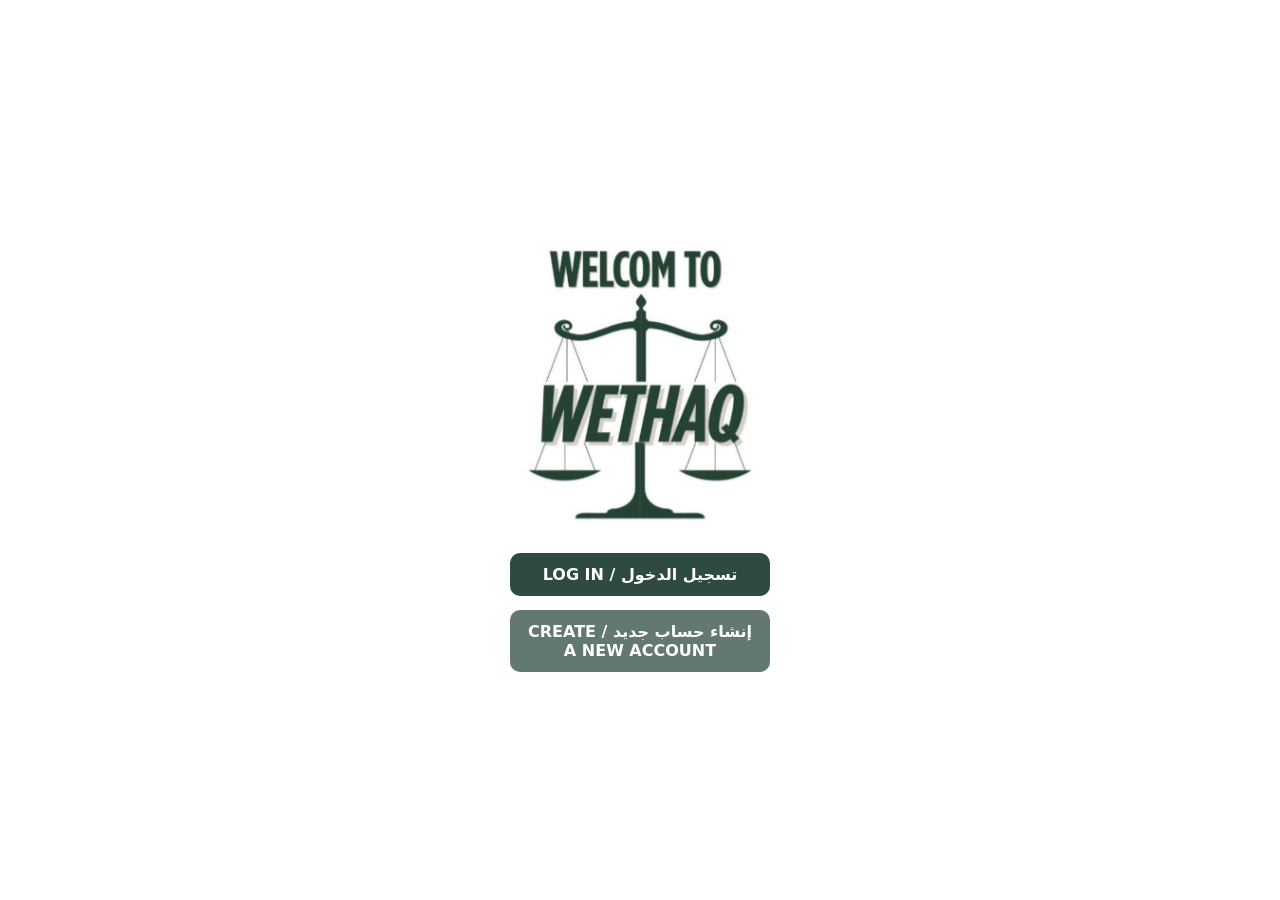
<file: index.html>
<!DOCTYPE html>
<html lang="ar" dir="rtl">
<head>
  <meta charset="utf-8" />
  <meta name="viewport" content="width=device-width, initial-scale=1" />
  <title>WETHAQ – Welcome</title>
  <style>
    body {
      margin:0;
      font-family: system-ui, Arial, "Noto Naskh Arabic", sans-serif;
      background:#fff;
      color:#1c1c1c;
      display:flex;
      justify-content:center;
      align-items:center;
      flex-direction:column;
      height:100vh;
    }
    .logo-img {
      max-width: 260px;
      width: 80%;
      margin-bottom: 25px;
    }
    .actions{
      display:grid;
      gap:14px;
      width: 260px;
    }
    .btn{
      background:#2f4b3f;
      color:#fff;
      padding:12px;
      border-radius:10px;
      text-decoration:none;
      font-size:16px;
      text-align:center;
      font-weight:600;
      transition:0.2s;
    }
    .btn.secondary{
      background:#63786f;
    }
    .btn:hover{ filter:brightness(1.1); }
  </style>
</head>

<body>
  <!-- صورة WETHAQ -->
  <img src="wethaq.png" alt="WETHAQ Logo" class="logo-img">

  <div class="actions">
    <a class="btn" href="login.html">تسجيل الدخول / LOG IN</a>
    <a class="btn secondary" href="signup.html">إنشاء حساب جديد / CREATE A NEW ACCOUNT</a>
  </div>
</body>
</html>
</file>
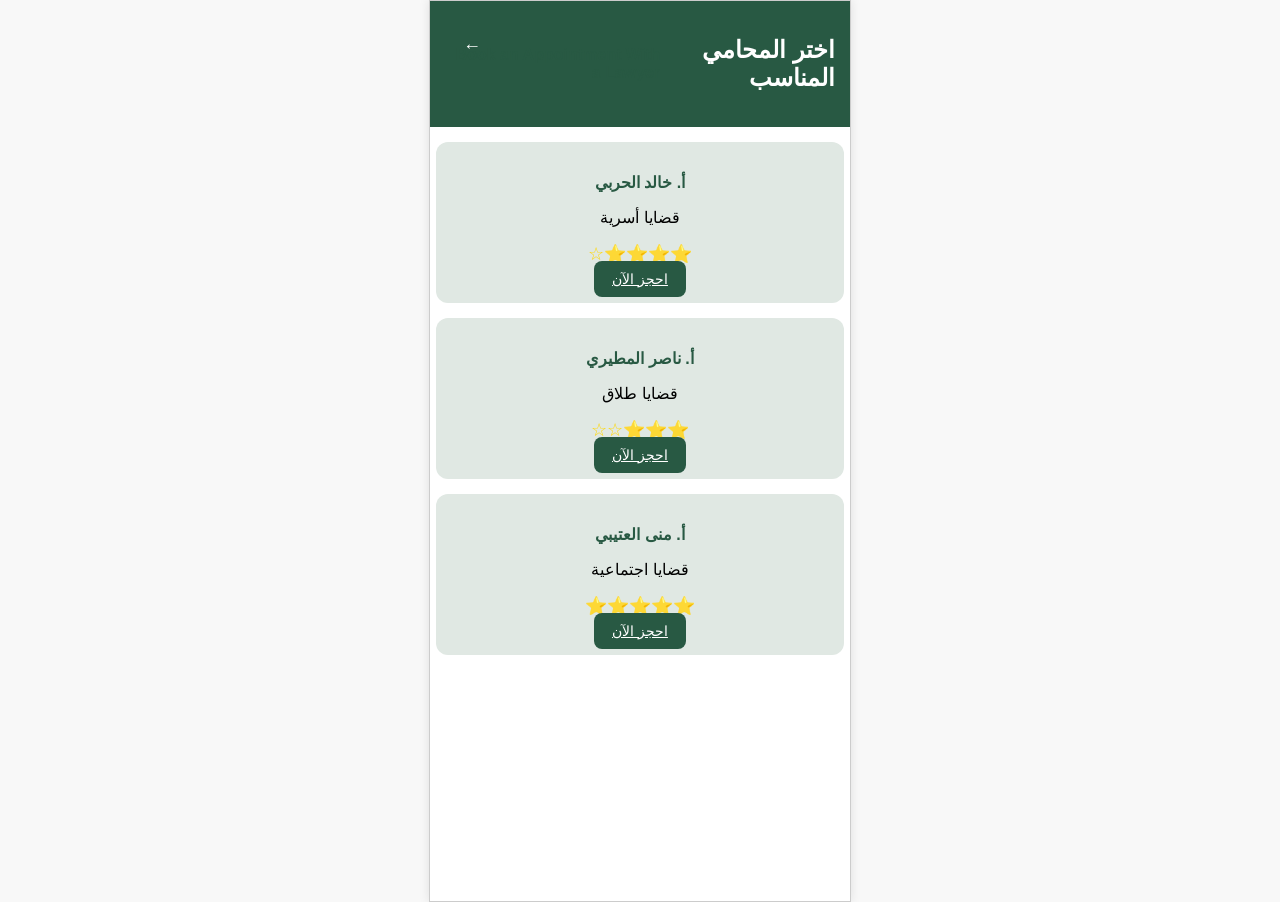
<file: appointment.html>
<!DOCTYPE html>
<html lang="ar" dir="rtl">
<head>
  <meta charset="UTF-8">
  <meta name="viewport" content="width=device-width, initial-scale=1.0">
  <title>اختيار المحامي - Wethaq</title>
  <link rel="stylesheet" href="style.css">
</head>
<body>
  <div class="app-container">
    <header>
        <button type="button"  class="back-btn" aria-label="رجوع"onclick="window.location.href='main.php'">←</button>
      <h2>اختر المحامي المناسب</h2>
      <h3>Book an Appointment With a Lawyer</h3>
    </header>

    <main>
      <div class="lawyer-card">
        <h3>أ. خالد الحربي</h3>
        <p>قضايا أسرية</p>
        <span class="stars">⭐⭐⭐⭐☆</span>
       <a href="booking.php?lawyer=خالد%20الحربي&specialty=قضايا%20أسرية" class="btn">احجز الآن</a>
      </div>

      <div class="lawyer-card">
        <h3>أ. ناصر المطيري</h3>
        <p>قضايا طلاق</p>
        <span class="stars">⭐⭐⭐☆☆</span>
        <a href="booking.php?lawyer=ناصر%20المطيري&specialty=قضايا%20طلاق" class="btn">احجز الآن</a>
      </div>

      <div class="lawyer-card">
        <h3>أ. منى العتيبي</h3>
        <p>قضايا اجتماعية</p>
        <span class="stars">⭐⭐⭐⭐⭐</span>
        <a href="booking.php?lawyer=منى%20العتيبي&specialty=قضايا%20اجتماعية" class="btn">احجز الآن</a>
      </div>
    </main>
  </div>
</body>
</html>
</file>
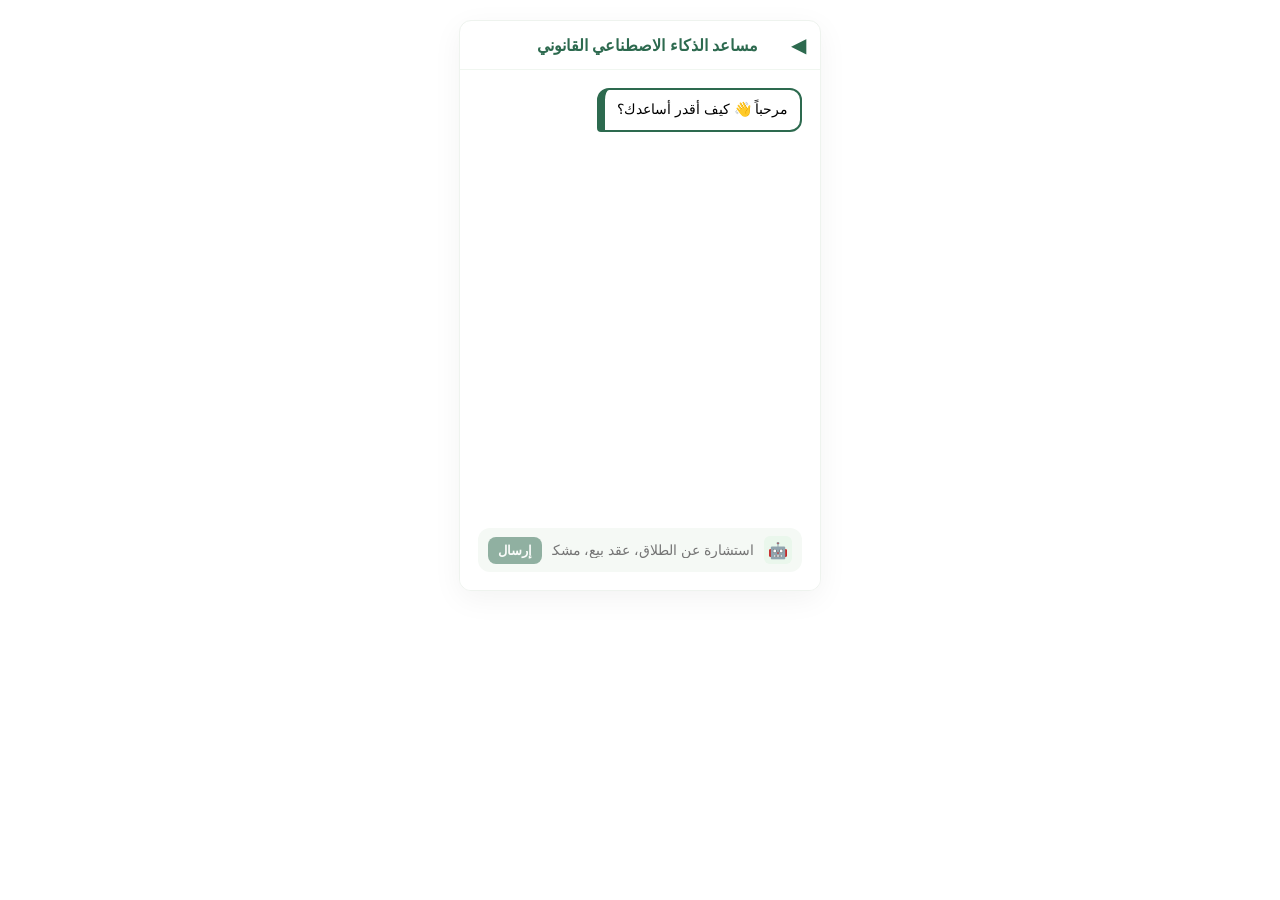
<file: assistant.html>
<!doctype html>
<html lang="ar" dir="rtl">
<head>
  <meta charset="utf-8">
  <meta name="viewport" content="width=device-width,initial-scale=1">
  <title>وثاق — المحادثة مع المساعد القانوني</title>
  <style>
    :root{--accent:#2d6a4f;--muted:#6f7f76;--radius:14px;font-family:'Segoe UI',Tahoma,Arial,sans-serif}
    body{background:#fff;margin:0;display:flex;justify-content:center;padding:20px}
    .screen{width:360px;background:#fff;border-radius:12px;border:1px solid #eef3ee;box-shadow:0 8px 30px rgba(0,0,0,0.05);overflow:hidden}
    header{padding:12px 14px;border-bottom:1px solid #f0f6f0;display:flex;align-items:center;gap:10px}
    .back{font-size:20px;color:var(--accent);text-decoration:none}
    .title{flex:1;text-align:center;font-weight:700;color:var(--accent)}

    .chat-area{height:520px;padding:18px;box-sizing:border-box;position:relative;background:#fff}
    .bubbles{height:100%;overflow:auto;display:flex;flex-direction:column;gap:12px;scroll-behavior:smooth;padding-bottom:56px}
    .bubble{max-width:78%;padding:10px 12px;border-radius:12px;border:2px solid var(--accent);background:transparent;font-size:14px;line-height:1.4;word-wrap:break-word}
    .bubble.bot{align-self:flex-start;border-left-width:8px;border-radius:12px 12px 12px 4px}
    .bubble.user{align-self:flex-end;background:var(--accent);color:#fff;border:0;border-radius:12px 12px 4px 12px}

    .typing{align-self:flex-start;font-size:13px;color:var(--muted)}
    .input-bar{position:absolute;left:18px;right:18px;bottom:18px;background:#f5f9f5;border-radius:12px;padding:8px 10px;display:flex;align-items:center;gap:8px}
    .robot{width:28px;height:28px;border-radius:6px;background:#eaf7ec;display:flex;align-items:center;justify-content:center;font-size:16px}
    .text-input{flex:1;border:0;background:transparent;outline:none;font-size:14px;color:#444}
    .send{background:var(--accent);color:#fff;padding:6px 10px;border-radius:8px;border:none;cursor:pointer;font-weight:600;opacity:.85}
    .send:disabled{opacity:.5;cursor:not-allowed}

    @media (max-width:380px){.screen{width:92vw}}
  </style>
</head>
<body>
  <div class="screen">
    <header>
      <!-- غيّري href لاسم صفحتك الرئيسية (مثلاً index.html أو home.html) -->
      <a class="back" id="back" href="/wethaq/main.php" aria-label="رجوع">◀</a>
      <div class="title">مساعد الذكاء الاصطناعي القانوني</div>
      <div style="width:30px" aria-hidden="true"></div>
    </header>

    <section class="chat-area" id="chat-area">
      <div class="bubbles" id="bubbles">
        <div class="bubble bot">مرحباً 👋 كيف أقدر أساعدك؟</div>
      </div>

      <div class="input-bar" id="input-bar">
        <div class="robot" aria-hidden="true">🤖</div>
        <input id="message" class="text-input" placeholder="استشارة عن الطلاق، عقد بيع، مشكلة في العمل..." aria-label="اكتب رسالتك">
        <button id="send" class="send" type="button" disabled>إرسال</button>
      </div>
    </section>
  </div>

  <script>
    const bubbles = document.getElementById('bubbles');
    const messageInput = document.getElementById('message');
    const sendBtn = document.getElementById('send');

    const STORAGE_KEY = 'wethaq_chat_history';

    function scrollToBottom(){
      bubbles.scrollTop = bubbles.scrollHeight;
    }

    function makeBubble(text, who){
      const el = document.createElement('div');
      el.className = 'bubble ' + (who === 'bot' ? 'bot' : 'user');
      el.textContent = text;
      return el;
    }

    function addUserMessage(text){
      const b = makeBubble(text, 'user');
      bubbles.appendChild(b);
      saveHistory();
      scrollToBottom();
    }

    function addBotMessage(text){
      const b = makeBubble(text, 'bot');
      bubbles.appendChild(b);
      saveHistory();
      scrollToBottom();
    }

    function showTyping(){
      const t = document.createElement('div');
      t.className = 'typing';
      t.textContent = 'المساعد يكتب…';
      bubbles.appendChild(t);
      scrollToBottom();
      return t;
    }

    function simulateAIReply(userText){
      let reply = "آسف، هذه نسخة تجريبية. اربطيها بباك-إند الذكاء الاصطناعي للردود الحقيقية.";
      if(userText.includes('طلاق')) reply = 'بالنسبة لقضايا الطلاق: تحتاجين عقد الزواج، الهوية، وأي مستندات إثبات ذات صلة.';
      else if(userText.includes('عقد')) reply = 'في العقود: أقدر أراجع البنود الجوهرية وأوضح المخاطر والتزامات الطرفين.';
      else if(userText.includes('عمل')) reply = 'في مشاكل العمل: أعطني ملخص الوقائع والتواريخ والعقود لنقترح الحلول المناسبة.';

      const typing = showTyping();
      setTimeout(()=>{
        typing.remove();
        addBotMessage(reply);
      }, 800);
    }

    function send(){
      const text = messageInput.value.trim();
      if(!text) return;
      addUserMessage(text);
      messageInput.value = '';
      sendBtn.disabled = true;
      setTimeout(()=> simulateAIReply(text), 250);
    }

    // حفظ/استرجاع المحادثة
    function saveHistory(){
      const items = [...bubbles.querySelectorAll('.bubble')].map(b => ({
        who: b.classList.contains('user') ? 'user' : 'bot',
        text: b.textContent
      }));
      localStorage.setItem(STORAGE_KEY, JSON.stringify(items));
    }

    function loadHistory(){
      const raw = localStorage.getItem(STORAGE_KEY);
      if(!raw) return;
      try{
        const items = JSON.parse(raw);
        bubbles.innerHTML = '';
        items.forEach(it => bubbles.appendChild(makeBubble(it.text, it.who)));
      }catch(e){}
    }

    // أحداث الإدخال/الإرسال
    sendBtn.addEventListener('click', send);
    messageInput.addEventListener('keydown', (e)=>{ if(e.key==='Enter'){ e.preventDefault(); send(); }});
    messageInput.addEventListener('input', ()=>{ sendBtn.disabled = messageInput.value.trim().length === 0; });

    // منع خلفية الصفحة من التحرك على الجوال عند السحب داخل الرسائل
    bubbles.addEventListener('touchmove', (e)=>{ e.stopPropagation(); }, {passive:true});

    // تهيئة
    loadHistory();
    // إذا ما في تاريخ سابق، أضف رسالة الترحيب الافتراضية
    if(bubbles.querySelectorAll('.bubble').length === 0){
      addBotMessage('مرحباً 👋 كيف أقدر أساعدك؟');
    }
    scrollToBottom();
  </script>
</body>
</html>
</file>
<file: style.css>
/* شكل الموبايل */
body {
  margin: 0;
  font-family: 'Tajawal', sans-serif;
  background: #f8f8f8;
}

.app-container {
  max-width: 420px; /* كأنها شاشة موبايل */
  margin: auto;
  background: white;
  min-height: 100vh;
  border: 1px solid #ccc;
  box-shadow: 0 0 10px rgba(0,0,0,0.1);
}

/* الهيدر */
header {
  background: #285943;
  color: white;
  padding: 15px;
  display: flex;
  align-items: center;
  justify-content: center;
  position: relative;
}

header h1 {
  font-size: 11px;
  margin: 0;
}

header .back-btn {
  position: absolute;
  left: 15px;
  top: 15px;
  background: none;
  border: none;
  color: white;
  font-size: 18px;
  cursor: pointer;
}

/* الكروت */
.lawyer-card {
  background: #e0e8e3;
  margin: 15px auto;
  padding: 15px;
  border-radius: 12px;
  width: 90%;
  text-align: center;
}

.stars {
  color: gold;
  font-size: 18px;
  margin: 5px 0;
  display: block;
}

/* الأزرار */
.btn, button {
  background: #285943;
  color: white;
  padding: 10px 18px;
  border-radius: 8px;
  border: none;
  cursor: pointer;
  font-size: 14px;
  margin-top: 10px;
}

button.active {
  background: #1e4634;
}

/* الأقسام */
.calendar, .time-slots, .session-type, .summary {
  background: #ffffff;
  margin: 10px auto;
  padding: 15px;
  border-radius: 12px;
  width: 90%;
  box-shadow: 0px 2px 6px rgba(0,0,0,0.1);
}

h3 {
  color: #285943;
  font-size: 16px;
}

.confirm {
  display: block;
  width: 90%;
  margin: 20px auto;
  font-size: 16px;
}
</file>
